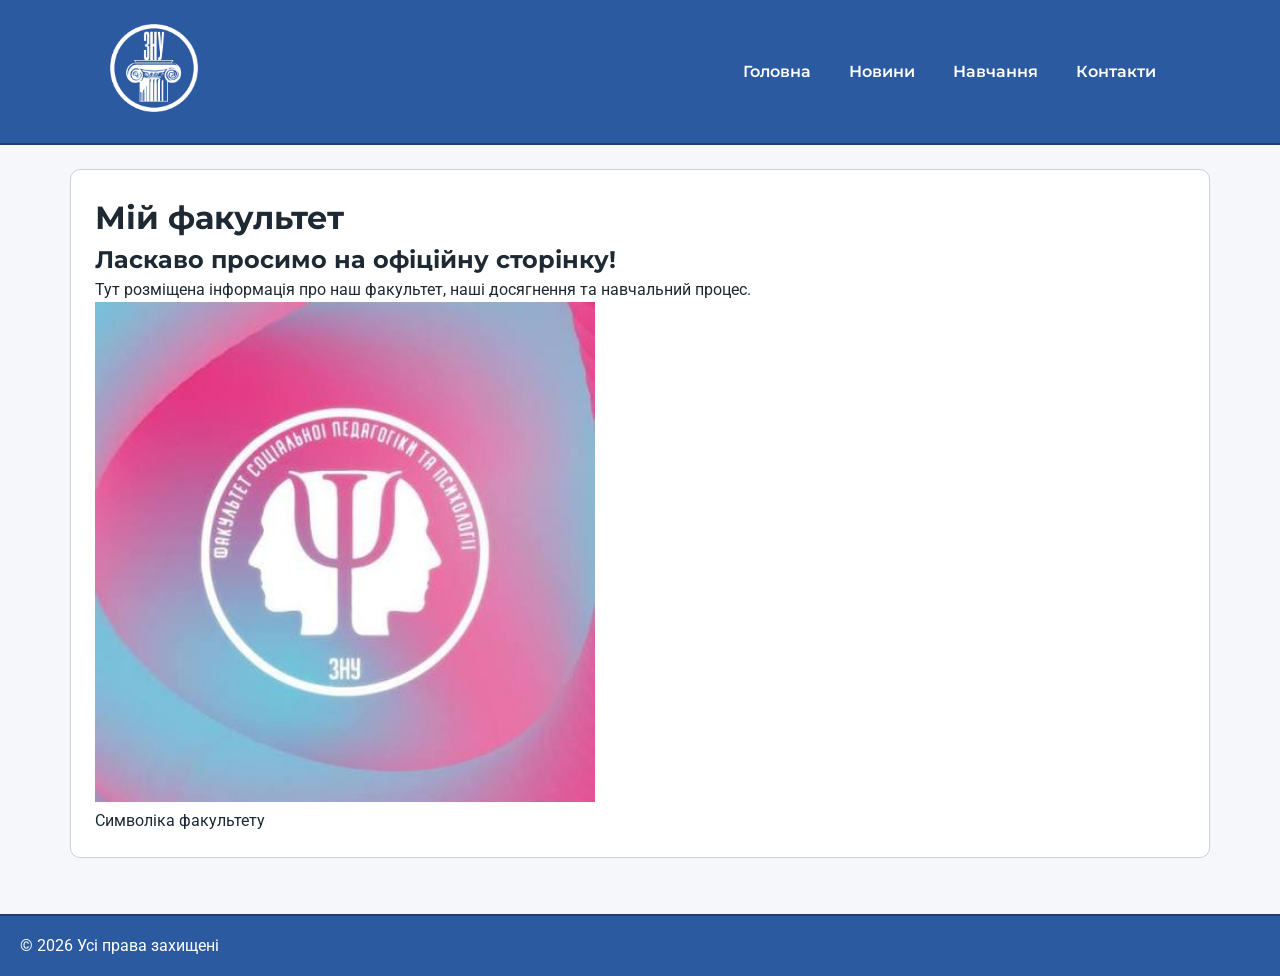
<file: index.html>
<!DOCTYPE html>
<html lang="uk">
<head>
    <meta charset="UTF-8">
    <title>Сайт факультету ЗНУ</title>
        <link rel="preconnect" href="https://fonts.googleapis.com">
    <link rel="preconnect" href="https://fonts.gstatic.com" crossorigin>
    <link href="https://fonts.googleapis.com/css2?family=Montserrat:wght@700&family=Roboto:wght@400;700&display=swap" rel="stylesheet">
       <link rel="shortcut icon" href="./image/favicon1.ico" type="image/x-icon">
    <link rel="stylesheet" href="./css/style.css">
    <link rel="stylesheet" href="./css/main.css">
</head>
<body>

        <header class="header">
        <div class="wrapper">
            <div class="header__wrapper">
                <div class="wrapper_logo">
                    <a href="./index.html" class="wrapper_logo-link">
                        <img src="./image/logo.png" alt="logo" class="wrapper_logo-pic" width="64" height="64">
                    </a>
                </div>

                <nav class="header_nav">
                    <ul class="header_list-menu">
                        <li class="header_item"><a href="./index.html" class="header_link">Головна</a></li>
                        <li class="header_item"><a href="./news.html" class="header_link">Новини</a></li>
                        <li class="header_item"><a href="./education.html" class="header_link">Навчання</a></li>
                        <li class="header_item"><a href="./contacts.html" class="header_link">Контакти</a></li>
                    </ul>
                </nav>
            </div>
        </div>
    </header>

    <!-- Основний контент сторінки -->
    <main>
        <h1>Мій факультет</h1>
        <h2>Ласкаво просимо на офіційну сторінку!</h2>
        <p>Тут розміщена інформація про наш факультет, наші досягнення та навчальний процес.</p>
        
        <figure>
            <img src="./image/fakultet.png" alt="Символіка факультету" width="500">
            <figcaption>Символіка факультету </figcaption> 
        </figure>
    </main>

    <!-- Підвал сайту -->
    <footer>
        <p>&copy; 2026 Усі права захищені</p>
    </footer>

</body>
</html>
</file>
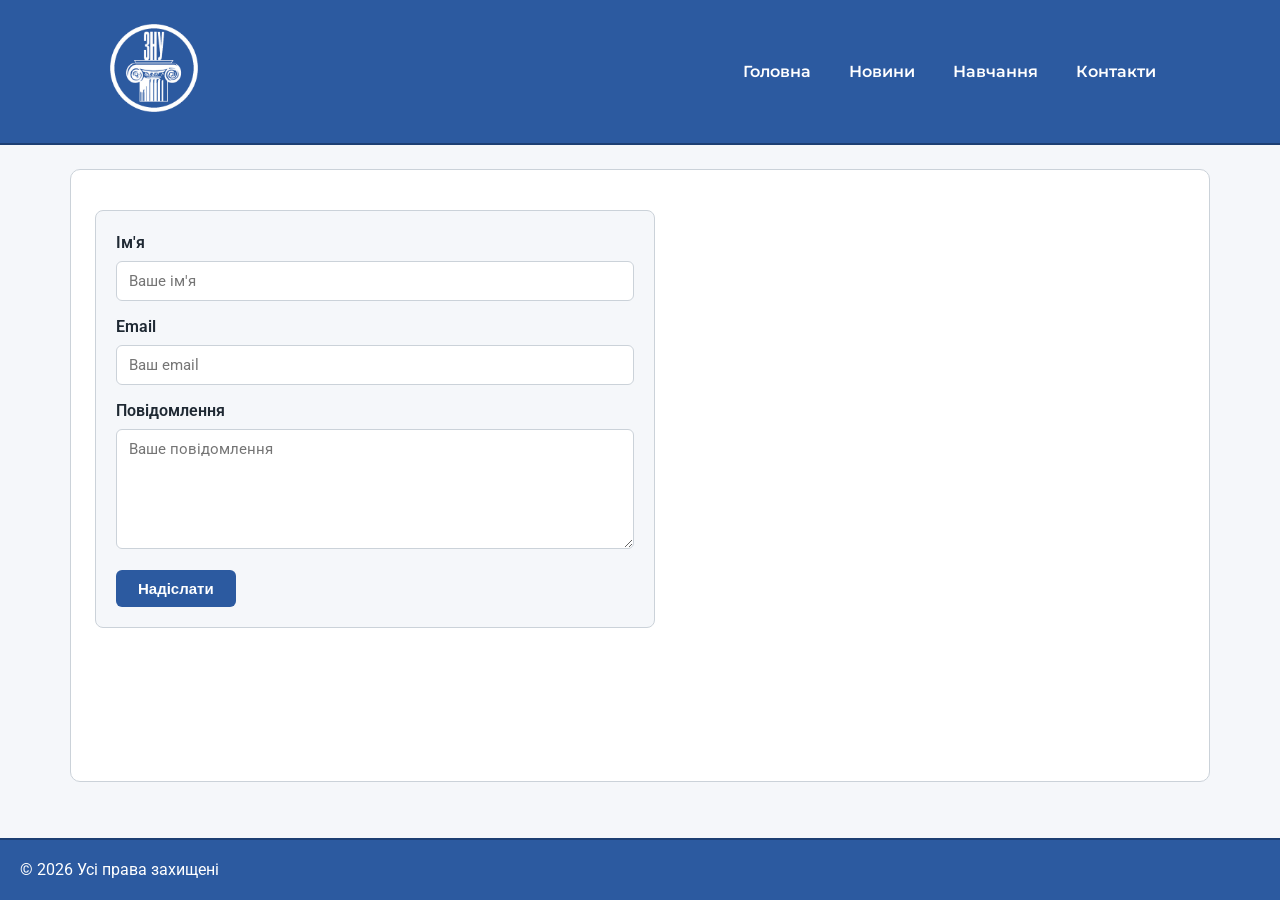
<file: contacts.html>
<!DOCTYPE html>
<html lang="uk">
<head>
    <meta charset="UTF-8">
    <title>Сайт факультету ЗНУ</title>
    <head>
    <meta charset="UTF-8">
    <title>Сайт факультету ЗНУ</title>
    
    <!-- Підключення шрифтів Montserrat та Roboto з Google Fonts -->
    <link rel="preconnect" href="https://fonts.googleapis.com">
    <link rel="preconnect" href="https://fonts.gstatic.com" crossorigin>
    <link href="https://fonts.googleapis.com/css2?family=Montserrat:wght@700&family=Roboto:wght@400;700&display=swap" rel="stylesheet">
    
    <!-- Підключення іконки та стилів -->
    <link rel="shortcut icon" href="./image/favicon1.ico" type="image/x-icon">
    <link rel="stylesheet" href="./css/style.css">
    <link rel="stylesheet" href="./css/main.css">
</head>
</head>
<body>
    <header class="header">
        <div class="wrapper">
            <div class="header__wrapper">
                <div class="wrapper_logo">
                    <a href="./index.html" class="wrapper_logo-link">
                        <img src="./image/logo.png" alt="logo" class="wrapper_logo-pic" width="64" height="64">
                    </a>
                </div>
                <nav class="header_nav">
                    <ul class="header_list-menu">
                        <li class="header_item"><a href="./index.html" class="header_link">Головна</a></li>
                        <li class="header_item"><a href="./news.html" class="header_link">Новини</a></li>
                        <li class="header_item"><a href="./education.html" class="header_link">Навчання</a></li>
                        <li class="header_item"><a href="./contacts.html" class="header_link">Контакти</a></li>
                    </ul>
                </nav>
            </div>
        </div>
    </header>
    <main>
        <form class="feedback-form" action="#" method="post">
    <div class="form-group">
      <label for="name">Ім'я</label>
      <input id="name" name="name" type="text" placeholder="Ваше ім'я" required>
    </div>

    <div class="form-group">
      <label for="email">Email</label>
      <input id="email" name="email" type="email" placeholder="Ваш email" required>
    </div>

    <div class="form-group">
      <label for="message">Повідомлення</label>
      <textarea id="message" name="message" placeholder="Ваше повідомлення" required></textarea>
    </div>

    <button class="btn-submit" type="submit">Надіслати</button>
  </form>
    </main>
    <footer>
        <p>&copy; 2026 Усі права захищені</p>
    </footer>
</body>
</html>
</file>
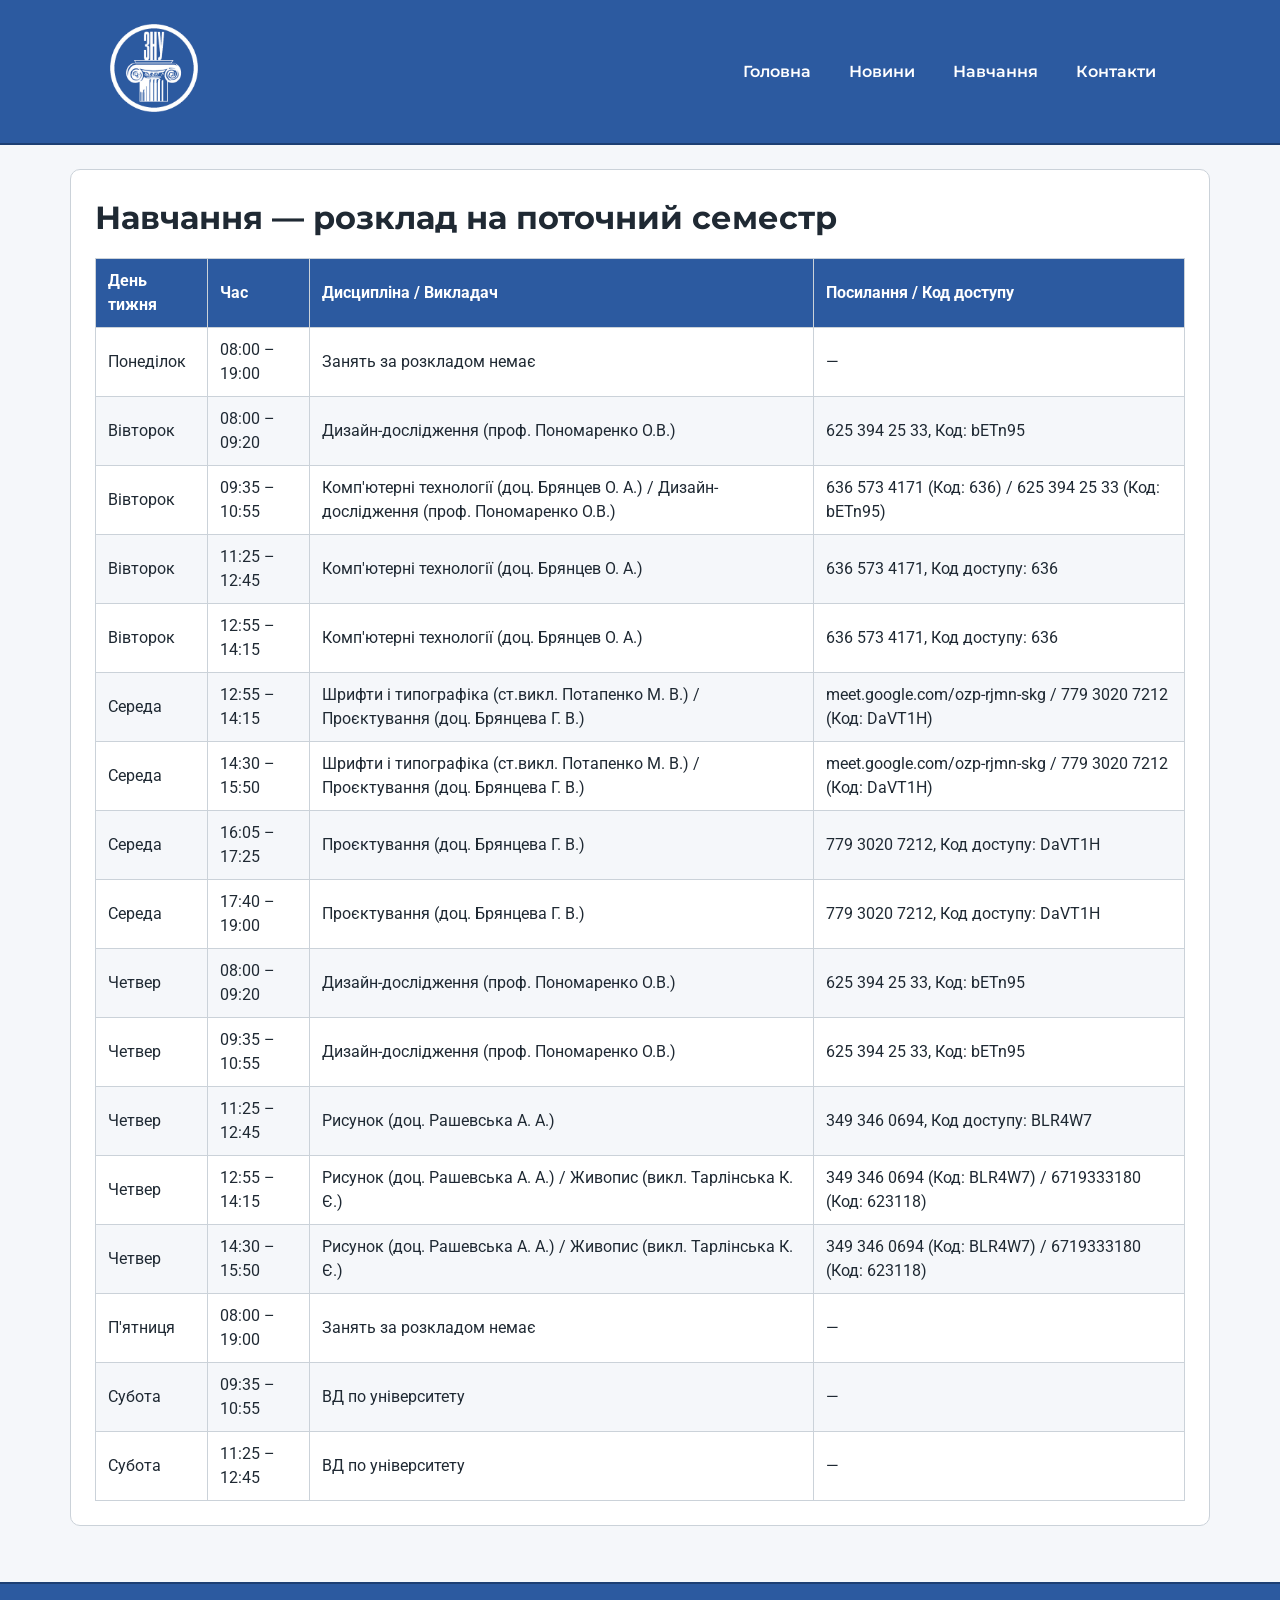
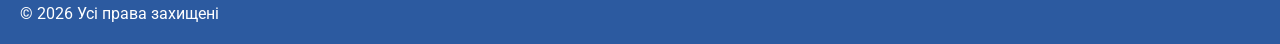
<file: education.html>
<!DOCTYPE html>
<html lang="uk">
<head>
    <meta charset="UTF-8">
    <title>Сайт факультету ЗНУ</title>
    <head>
    <meta charset="UTF-8">
    <title>Сайт факультету ЗНУ</title>
    
    <!-- Підключення шрифтів Montserrat та Roboto з Google Fonts -->
    <link rel="preconnect" href="https://fonts.googleapis.com">
    <link rel="preconnect" href="https://fonts.gstatic.com" crossorigin>
    <link href="https://fonts.googleapis.com/css2?family=Montserrat:wght@700&family=Roboto:wght@400;700&display=swap" rel="stylesheet">
    
    <!-- Підключення іконки та стилів -->
    <link rel="shortcut icon" href="./image/favicon1.ico" type="image/x-icon">
    <link rel="stylesheet" href="./css/style.css">
    <link rel="stylesheet" href="./css/main.css">
</head>
</head>
<body>
    <header class="header">
        <div class="wrapper">
            <div class="header__wrapper">
                <div class="wrapper_logo">
                    <a href="./index.html" class="wrapper_logo-link">
                        <img src="./image/logo.png" alt="logo" class="wrapper_logo-pic" width="64" height="64">
                    </a>
                </div>
                <nav class="header_nav">
                    <ul class="header_list-menu">
                        <li class="header_item"><a href="./index.html" class="header_link">Головна</a></li>
                        <li class="header_item"><a href="./news.html" class="header_link">Новини</a></li>
                        <li class="header_item"><a href="./education.html" class="header_link">Навчання</a></li>
                        <li class="header_item"><a href="./contacts.html" class="header_link">Контакти</a></li>
                    </ul>
                </nav>
            </div>
        </div>
    </header>
    <main>
  <h1>Навчання — розклад на поточний семестр</h1>
  <table class="schedule-table">
    <thead>
      <tr>
        <th>День тижня</th>
        <th>Час</th>
        <th>Дисципліна / Викладач</th>
        <th>Посилання / Код доступу</th>
      </tr>
    </thead>
    <tbody>
      <!-- Понеділок: пар за розкладом не зазначено -->
      <tr>
        <td>Понеділок</td>
        <td>08:00 – 19:00</td>
        <td>Занять за розкладом немає</td>
        <td>—</td>
      </tr>

      <!-- Вівторок -->
      <tr>
        <td>Вівторок</td>
        <td>08:00 – 09:20</td>
        <td>Дизайн-дослідження (проф. Пономаренко О.В.)</td>
        <td>625 394 25 33, Код: bETn95</td>
      </tr>
      <tr>
        <td>Вівторок</td>
        <td>09:35 – 10:55</td>
        <td>Комп'ютерні технології (доц. Брянцев О. А.) / Дизайн-дослідження (проф. Пономаренко О.В.)</td>
        <td>636 573 4171 (Код: 636) / 625 394 25 33 (Код: bETn95)</td>
      </tr>
      <tr>
        <td>Вівторок</td>
        <td>11:25 – 12:45</td>
        <td>Комп'ютерні технології (доц. Брянцев О. А.)</td>
        <td>636 573 4171, Код доступу: 636</td>
      </tr>
      <tr>
        <td>Вівторок</td>
        <td>12:55 – 14:15</td>
        <td>Комп'ютерні технології (доц. Брянцев О. А.)</td>
        <td>636 573 4171, Код доступу: 636</td>
      </tr>

      <!-- Середа -->
      <tr>
        <td>Середа</td>
        <td>12:55 – 14:15</td>
        <td>Шрифти і типографіка (ст.викл. Потапенко М. В.) / Проєктування (доц. Брянцева Г. В.)</td>
        <td>meet.google.com/ozp-rjmn-skg / 779 3020 7212 (Код: DaVT1H)</td>
      </tr>
      <tr>
        <td>Середа</td>
        <td>14:30 – 15:50</td>
        <td>Шрифти і типографіка (ст.викл. Потапенко М. В.) / Проєктування (доц. Брянцева Г. В.)</td>
        <td>meet.google.com/ozp-rjmn-skg / 779 3020 7212 (Код: DaVT1H)</td>
      </tr>
      <tr>
        <td>Середа</td>
        <td>16:05 – 17:25</td>
        <td>Проєктування (доц. Брянцева Г. В.)</td>
        <td>779 3020 7212, Код доступу: DaVT1H</td>
      </tr>
      <tr>
        <td>Середа</td>
        <td>17:40 – 19:00</td>
        <td>Проєктування (доц. Брянцева Г. В.)</td>
        <td>779 3020 7212, Код доступу: DaVT1H</td>
      </tr>

      <!-- Четвер -->
      <tr>
        <td>Четвер</td>
        <td>08:00 – 09:20</td>
        <td>Дизайн-дослідження (проф. Пономаренко О.В.)</td>
        <td>625 394 25 33, Код: bETn95</td>
      </tr>
      <tr>
        <td>Четвер</td>
        <td>09:35 – 10:55</td>
        <td>Дизайн-дослідження (проф. Пономаренко О.В.)</td>
        <td>625 394 25 33, Код: bETn95</td>
      </tr>
      <tr>
        <td>Четвер</td>
        <td>11:25 – 12:45</td>
        <td>Рисунок (доц. Рашевська А. А.)</td>
        <td>349 346 0694, Код доступу: BLR4W7</td>
      </tr>
      <tr>
        <td>Четвер</td>
        <td>12:55 – 14:15</td>
        <td>Рисунок (доц. Рашевська А. А.) / Живопис (викл. Тарлінська К. Є.)</td>
        <td>349 346 0694 (Код: BLR4W7) / 6719333180 (Код: 623118)</td>
      </tr>
      <tr>
        <td>Четвер</td>
        <td>14:30 – 15:50</td>
        <td>Рисунок (доц. Рашевська А. А.) / Живопис (викл. Тарлінська К. Є.)</td>
        <td>349 346 0694 (Код: BLR4W7) / 6719333180 (Код: 623118)</td>
      </tr>

      <!-- П'ятниця -->
      <tr>
        <td>П'ятниця</td>
        <td>08:00 – 19:00</td>
        <td>Занять за розкладом немає</td>
        <td>—</td>
      </tr>

      <!-- Субота -->
      <tr>
        <td>Субота</td>
        <td>09:35 – 10:55</td>
        <td>ВД по університету</td>
        <td>—</td>
      </tr>
      <tr>
        <td>Субота</td>
        <td>11:25 – 12:45</td>
        <td>ВД по університету</td>
        <td>—</td>
      </tr>
    </tbody>
  </table>
</main>
    <footer>
        <p>&copy; 2026 Усі права захищені</p>
    </footer>
</body>
</html>
</file>
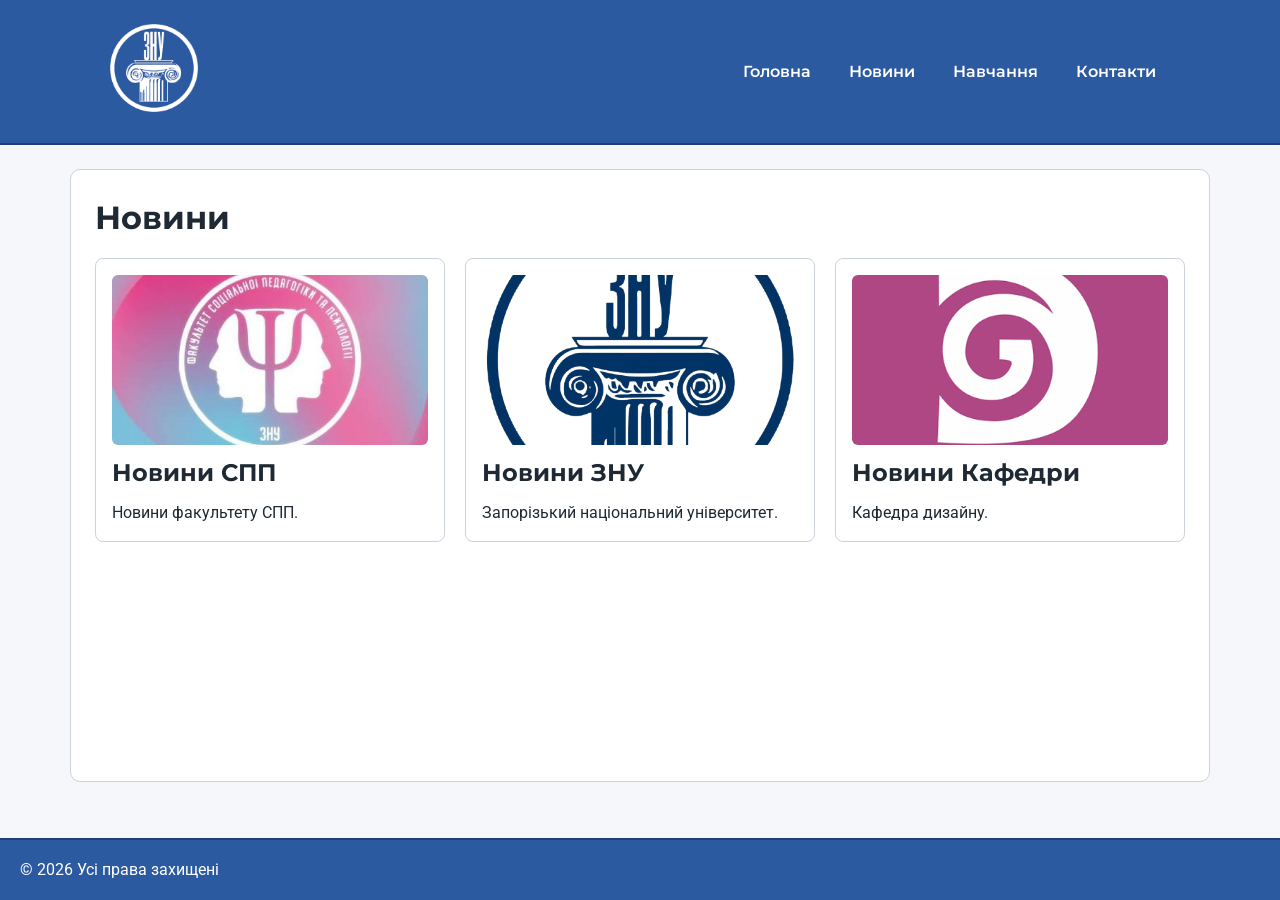
<file: news.html>
<!DOCTYPE html>
<html lang="uk">
<head>
    <meta charset="UTF-8">
    <title>Сайт факультету ЗНУ</title>
    <head>
    <meta charset="UTF-8">
    <title>Сайт факультету ЗНУ</title>
    
    <!-- Підключення шрифтів Montserrat та Roboto з Google Fonts -->
    <link rel="preconnect" href="https://fonts.googleapis.com">
    <link rel="preconnect" href="https://fonts.gstatic.com" crossorigin>
    <link href="https://fonts.googleapis.com/css2?family=Montserrat:wght@700&family=Roboto:wght@400;700&display=swap" rel="stylesheet">
    
    <!-- Підключення іконки та стилів -->
    <link rel="shortcut icon" href="./image/favicon1.ico" type="image/x-icon">
    <link rel="stylesheet" href="./css/style.css">
    <link rel="stylesheet" href="./css/main.css">
</head>

<body>
    <header class="header">
        <div class="wrapper">
            <div class="header__wrapper">
                <div class="wrapper_logo">
                    <a href="./index.html" class="wrapper_logo-link">
                        <img src="./image/logo.png" alt="logo" class="wrapper_logo-pic" width="64" height="64">
                    </a>
                </div>
                <nav class="header_nav">
                    <ul class="header_list-menu">
                        <li class="header_item"><a href="./index.html" class="header_link">Головна</a></li>
                        <li class="header_item"><a href="./news.html" class="header_link">Новини</a></li>
                        <li class="header_item"><a href="./education.html" class="header_link">Навчання</a></li>
                        <li class="header_item"><a href="./contacts.html" class="header_link">Контакти</a></li>
                    </ul>
                </nav>
            </div>
        </div>
    </header>
    
        <main>
  <h1>Новини</h1>
  <div class="news-grid">
    <article class="news-card">
      <img src="./image/fakultet.png" alt="Новина 1">
      <h2>Новини СПП</h2>
      <p>Новини факультету СПП.</p>
    </article>

    <article class="news-card">
      <img src="./image/logo1.png" alt="Новина 2"> 
      <h2>Новини ЗНУ</h2>
      <p>Запорізький національний університет.</p>
    </article>

    <article class="news-card">
      <img src="./image/kafedra.png" alt="Новина 3">
      <h2>Новини Кафедри</h2>
      <p>Кафедра дизайну.</p>
    </article>
  </div>
</main>
    </main>
    <footer>
        <p>&copy; 2026 Усі права захищені</p>
    </footer>
</body>
</html>
</file>
<file: css/style.css>
/* Применяем Montserrat для всех заголовков */
h1, h2, h3 {
    font-family: 'Montserrat', sans-serif;
}

/* Применяем Roboto для всего остального текста на сайте */
body {
    font-family: 'Roboto', sans-serif;
}
</file>
<file: css/main.css>
* {
  box-sizing: border-box;
  margin: 0;
  padding: 0;
}

:root {
  --bg-page: #f5f7fa;
  --bg-card: #ffffff;
  --accent: #2c5aa0;
  --accent-dark: #1d3f73;
  --text-main: #1f2933;
  --border-soft: #cbd2d9;
}

body {
  font-family: "Roboto", Arial, sans-serif;
  font-size: 16px;
  line-height: 1.5;
  color: var(--text-main);
  background-color: var(--bg-page);
}

h1, h2, h3, .header_list-menu a {
  font-family: "Montserrat", Arial, sans-serif;
}

.header,
header {
  background-color: var(--accent);
  color: #ffffff;
  border-bottom: 2px solid var(--accent-dark);
}

.wrapper,
.header__wrapper {
  max-width: 1140px;
  margin: 0 auto;
  padding: 12px 20px;
}

.header__wrapper {
  display: flex;
  align-items: center;
  justify-content: space-between;
  gap: 24px;
}

.wrapper_logo-link {
  display: inline-flex;
  align-items: center;
  text-decoration: none;
}

.wrapper_logo-pic {
  display: block;
  object-fit: contain;
}

.header_list-menu,
nav ul {
  list-style: none;
  display: flex;
  align-items: center;
  flex-wrap: wrap;
  gap: 10px;
}

.header_list-menu li,
nav li {
  position: relative;
}

.header_list-menu a,
nav a {
  display: block;
  padding: 8px 14px;
  color: #ffffff;
  text-decoration: none;
  font-weight: 600;
  border-radius: 6px;
}

.header_list-menu a:hover,
nav a:hover {
  background-color: var(--accent-dark);
}

/* Выпадающее меню (вложенный ul внутри li) */
nav li ul {
  display: none;
  position: absolute;
  top: 100%;
  left: 0;
  min-width: 190px;
  background-color: var(--accent-dark);
  border: 1px solid var(--border-soft);
  border-radius: 6px;
  padding: 6px 0;
  z-index: 20;
}

nav li:hover > ul {
  display: block;
}

nav li ul li a {
  padding: 8px 16px;
  font-weight: 400;
}

main {
  max-width: 1140px;
  margin: 24px auto;
  padding: 24px;
  background-color: var(--bg-card);
  border: 1px solid var(--border-soft);
  border-radius: 10px;
}

.news-grid {
  display: grid;
  grid-template-columns: repeat(auto-fit, minmax(260px, 1fr));
  gap: 20px;
  margin-top: 16px;
}

.news-card {
  background-color: var(--bg-card);
  border: 1px solid var(--border-soft);
  border-radius: 8px;
  padding: 16px;
  display: flex;
  flex-direction: column;
  gap: 10px;
}

.news-card img {
  width: 100%;
  height: 170px;
  object-fit: cover;
  border-radius: 6px;
}

.schedule-table {
  width: 100%;
  border-collapse: collapse;
  margin-top: 16px;
}

.schedule-table th,
.schedule-table td {
  border: 1px solid var(--border-soft);
  padding: 10px 12px;
  text-align: left;
}

.schedule-table th {
  background-color: var(--accent);
  color: #ffffff;
}

.schedule-table tbody tr:nth-child(even) {
  background-color: var(--bg-page);
}

.feedback-form {
  max-width: 560px;
  margin-top: 16px;
  padding: 20px;
  border: 1px solid var(--border-soft);
  border-radius: 8px;
  background-color: var(--bg-page);
}

.form-group {
  margin-bottom: 14px;
}

.form-group label {
  display: block;
  margin-bottom: 6px;
  font-weight: 600;
}

.form-group input,
.form-group textarea {
  width: 100%;
  padding: 10px 12px;
  border: 1px solid var(--border-soft);
  border-radius: 6px;
  font-family: inherit;
  font-size: 15px;
  background-color: #ffffff;
}

.form-group textarea {
  min-height: 120px;
  resize: vertical;
}

.btn-submit {
  padding: 10px 22px;
  background-color: var(--accent);
  color: #ffffff;
  border: none;
  border-radius: 6px;
  font-size: 15px;
  font-weight: 600;
  cursor: pointer;
}

.btn-submit:hover {
  background-color: var(--accent-dark);
}

footer {
  background-color: var(--accent);
  color: #ffffff;
  padding: 18px 20px;
  margin-top: 32px;
  border-top: 2px solid var(--accent-dark);
}
.wrapper_logo-pic {
  width: 88px;
  height: 88px;
}
body {
  display: flex;
  flex-direction: column;
  min-height: 100vh;
  margin: 0;
}

main {
  flex: 1 0 auto;
  width: 100%;
  box-sizing: border-box;
}

footer {
  width: 100%;
  box-sizing: border-box;
}
</file>
